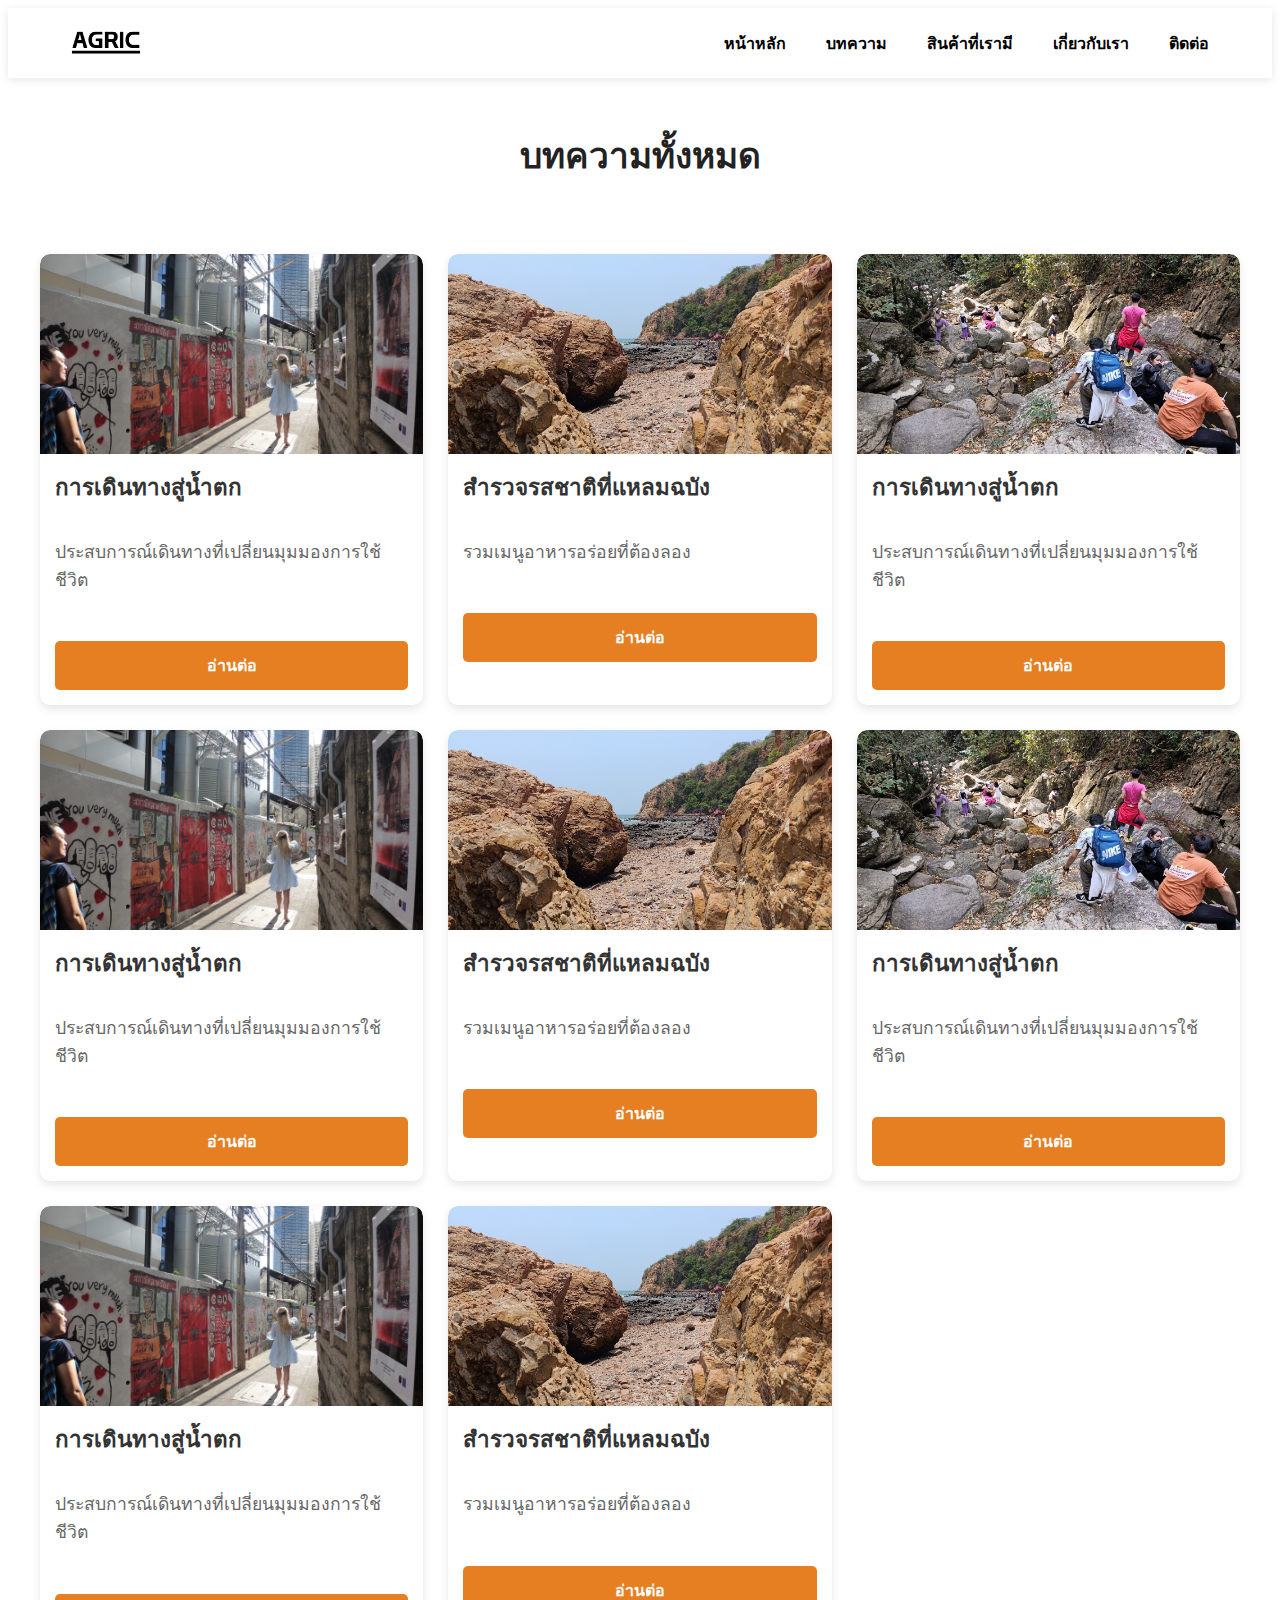
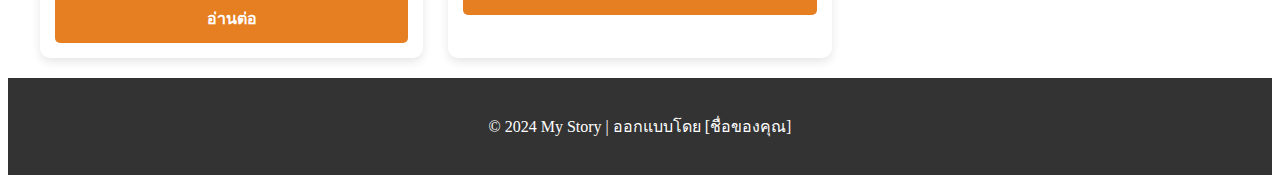
<file: WebSite/blog.html>
<!DOCTYPE html>
<html lang="th">
<head>
    <meta charset="UTF-8" />
    <meta name="viewport" content="width=device-width, initial-scale=1.0"/>
    <title>บทความ</title>
    <link rel="stylesheet" href="blog.css" />
</head>
<body>

    <!-- เมนูนำทาง -->
    <header class="header">
        <div class="logo">
            <a href="home.html">
                <img src="img/ขาวดำ_logo-removebg-preview.png" alt="Logo" />
            </a>
        </div>
        
        <nav>
            <ul class="nav-links" id="nav-links">
                <li><a href="home.html">หน้าหลัก</a></li>
                <li><a href="blog.html">บทความ</a></li>
                <li><a href="product.html">สินค้าที่เรามี</a></li>
                <li><a href="about.html">เกี่ยวกับเรา</a></li>
                <li><a href="contact.html">ติดต่อ</a></li>
            </ul>
        </nav>

        <!-- ปุ่มเบอร์เกอร์ -->
        <div class="menu-toggle" id="menu-toggle">
            &#9776;
        </div>
    </header>


    <!-- ส่วนของบทความ -->
<section class="blog">
    <h2>บทความทั้งหมด</h2>
    <div class="blog-container">
        <!-- 1. Blog Card -->
        <div class="blog-card">
            <img src="img/1.jpg" alt="การเดินทาง">
            <h3>การเดินทางสู่น้ำตก</h3>
            <p>ประสบการณ์เดินทางที่เปลี่ยนมุมมองการใช้ชีวิต</p>
            <a href="article1.html" class="btn">อ่านต่อ</a>
        </div>
        <!-- 2. Blog Card -->
        <div class="blog-card">
            <img src="img/แหลมฉบัง.jpg" alt="อาหารง่ายๆ">
            <h3>สำรวจรสชาติที่แหลมฉบัง</h3>
            <p>รวมเมนูอาหารอร่อยที่ต้องลอง</p>
            <a href="article2.html" class="btn">อ่านต่อ</a>
        </div>
        <!-- 3. Blog Card -->
        <div class="blog-card">
            <img src="img/น้ำตก.jpg" alt="การเดินทาง">
            <h3>การเดินทางสู่น้ำตก</h3>
            <p>ประสบการณ์เดินทางที่เปลี่ยนมุมมองการใช้ชีวิต</p>
            <a href="article1.html" class="btn">อ่านต่อ</a>
        </div>
        <div class="blog-card">
            <img src="img/1.jpg" alt="การเดินทาง">
            <h3>การเดินทางสู่น้ำตก</h3>
            <p>ประสบการณ์เดินทางที่เปลี่ยนมุมมองการใช้ชีวิต</p>
            <a href="article1.html" class="btn">อ่านต่อ</a>
        </div>
        <!-- 2. Blog Card -->
        <div class="blog-card">
            <img src="img/แหลมฉบัง.jpg" alt="อาหารง่ายๆ">
            <h3>สำรวจรสชาติที่แหลมฉบัง</h3>
            <p>รวมเมนูอาหารอร่อยที่ต้องลอง</p>
            <a href="article2.html" class="btn">อ่านต่อ</a>
        </div>
        <!-- 3. Blog Card -->
        <div class="blog-card">
            <img src="img/น้ำตก.jpg" alt="การเดินทาง">
            <h3>การเดินทางสู่น้ำตก</h3>
            <p>ประสบการณ์เดินทางที่เปลี่ยนมุมมองการใช้ชีวิต</p>
            <a href="article1.html" class="btn">อ่านต่อ</a>
        </div>
        <div class="blog-card">
            <img src="img/1.jpg" alt="การเดินทาง">
            <h3>การเดินทางสู่น้ำตก</h3>
            <p>ประสบการณ์เดินทางที่เปลี่ยนมุมมองการใช้ชีวิต</p>
            <a href="article1.html" class="btn">อ่านต่อ</a>
        </div>
        <!-- 2. Blog Card -->
        <div class="blog-card">
            <img src="img/แหลมฉบัง.jpg" alt="อาหารง่ายๆ">
            <h3>สำรวจรสชาติที่แหลมฉบัง</h3>
            <p>รวมเมนูอาหารอร่อยที่ต้องลอง</p>
            <a href="article2.html" class="btn">อ่านต่อ</a>
        </div>
        
        <!-- ทำซ้ำแบบนี้ไปจนถึงครบ 10 บทความ -->
    </div>
</section>

    <!-- ส่วนท้าย -->
    <footer class="footer">
        <p>&copy; 2024 My Story | ออกแบบโดย [ชื่อของคุณ]</p>
    </footer>

    <script src="blog.js"></script>

</body>
</html>
</file>
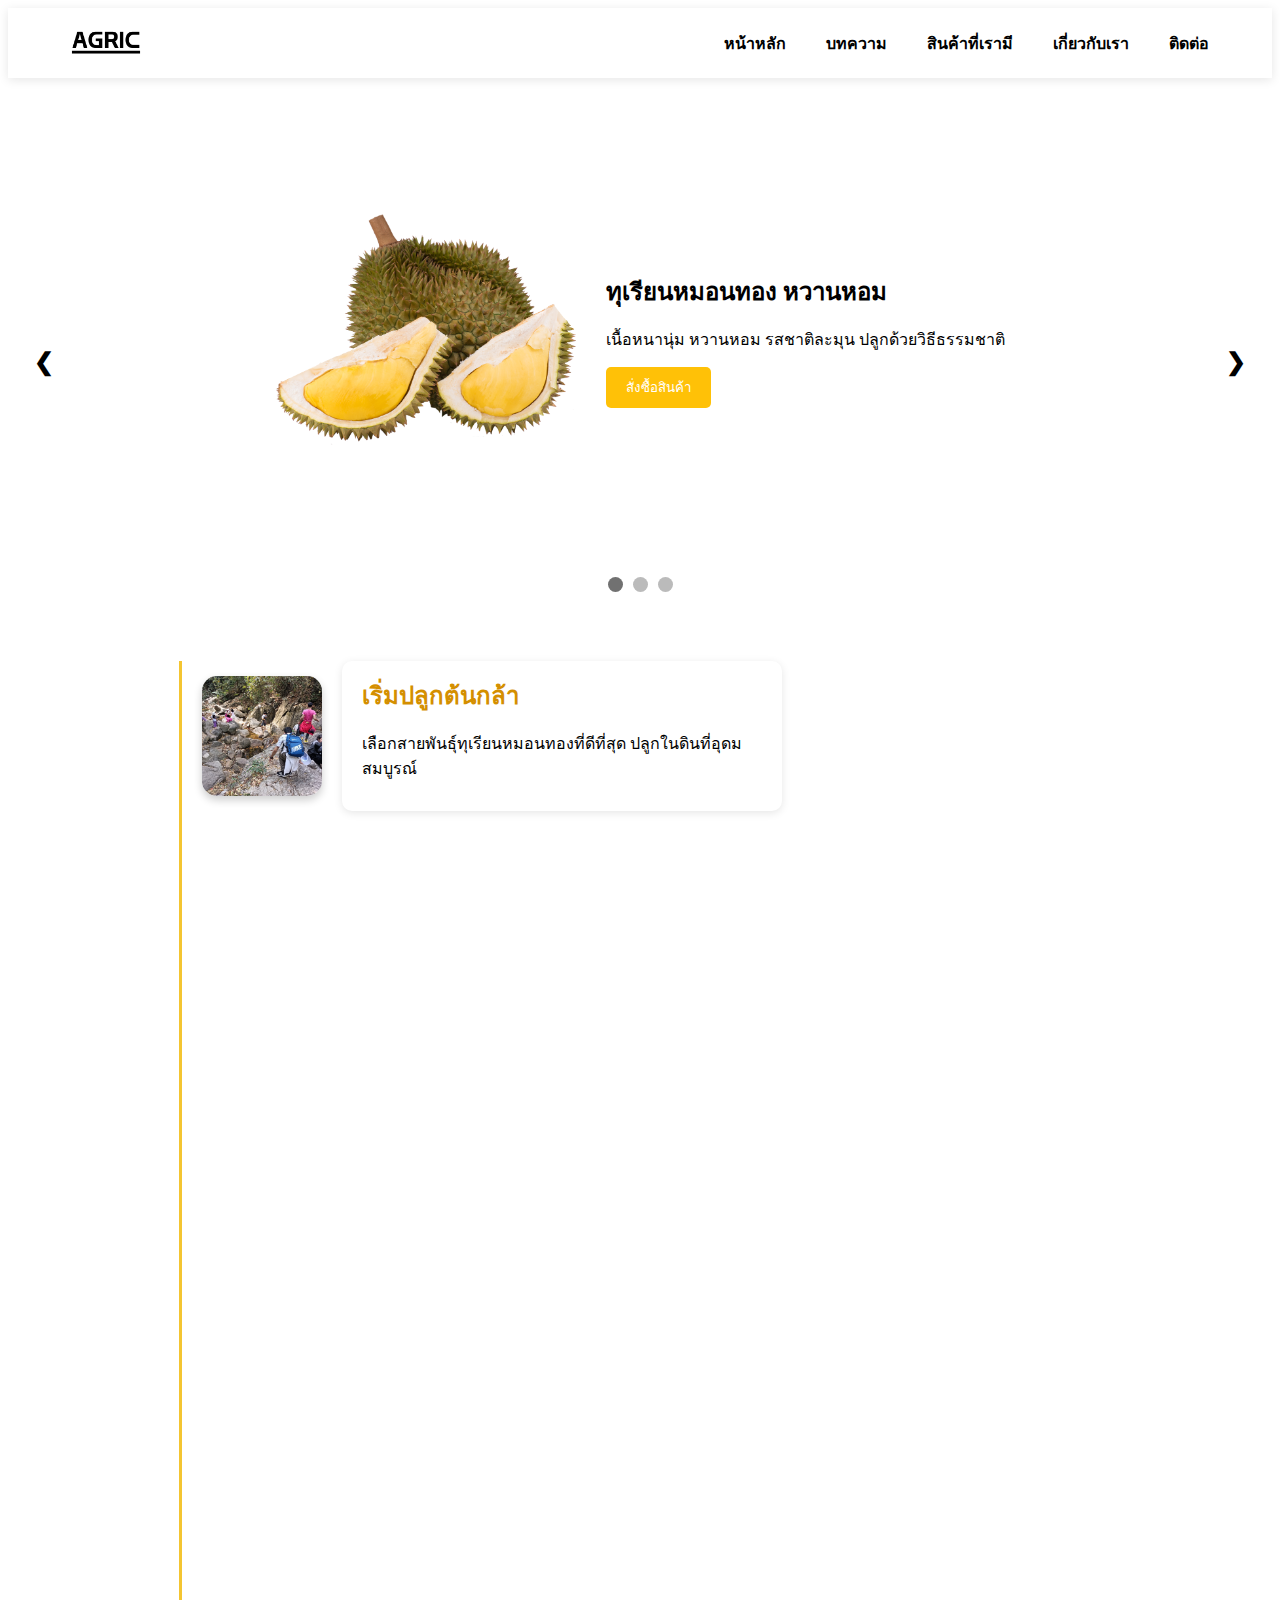
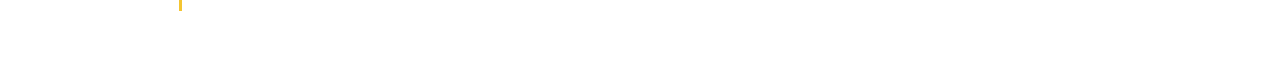
<file: WebSite/product.html>
<!DOCTYPE html>
<html lang="th">
<head>
    <meta charset="UTF-8" />
    <meta name="viewport" content="width=device-width, initial-scale=1.0"/>
    <title>สินค้าที่เรามี</title>
    <link rel="stylesheet" href="product.css" />
</head>
<body>

    <!-- เมนูนำทาง -->
    <header class="header">
        <div class="logo">
            <a href="home.html">
                <img src="img/ขาวดำ_logo-removebg-preview.png" alt="Logo" />
            </a>
        </div>
        
        <nav>
            <ul class="nav-links" id="nav-links">
                <li><a href="home.html">หน้าหลัก</a></li>
                <li><a href="blog.html">บทความ</a></li>
                <li><a href="product.html">สินค้าที่เรามี</a></li>
                <li><a href="about.html">เกี่ยวกับเรา</a></li>
                <li><a href="contact.html">ติดต่อ</a></li>
            </ul>
        </nav>

        <!-- ปุ่มเบอร์เกอร์ -->
        <div class="menu-toggle" id="menu-toggle">
            &#9776;
        </div>
    </header>

    <!-- Carousel Section -->
    <section class="carousel">
        <div class="slides">

            <div class="slide active">
                <div class="slide-content">
                    <img src="products/ทุเรียน.png" alt="ทุเรียนหมอนทอง" />
                    <div class="text-content">
                        <h2>ทุเรียนหมอนทอง หวานหอม</h2>
                        <p>เนื้อหนานุ่ม หวานหอม รสชาติละมุน ปลูกด้วยวิธีธรรมชาติ</p>
                        <button class="buy-button">สั่งซื้อสินค้า</button>
                    </div>
                </div>
            </div>

            <div class="slide">
                <div class="slide-content">
                    <img src="products/แซนวิช-removebg-preview.png" alt="แซนวิช" />
                    <div class="text-content">
                        <h2>แซนวิช</h2>
                        <p>ทุเรียนก้านยาว รสชาติหวานกรอบ เนื้อแน่นเต็มคำ</p>
                        <button class="buy-button">สั่งซื้อสินค้า</button>
                    </div>
                </div>
            </div>

            <div class="slide">
                <div class="slide-content">
                    <img src="products/มาม่าเกาหลี_-_Google-removebg-preview.png" alt="มาม่าเกาหลี" />
                    <div class="text-content">
                        <h2>มาม่าเกาหลี</h2>
                        <p>ทุเรียนชะนี รสชาติกลมกล่อม เนื้อหอมหวานกำลังดี</p>
                        <button class="buy-button">สั่งซื้อสินค้า</button>
                    </div>
                </div>
            </div>

        </div>

        <!-- ลูกศรเลื่อน -->
        <a class="prev">&#10094;</a>
        <a class="next">&#10095;</a>

        <!-- จุดแสดงสถานะ -->
        <div class="dots"></div>
    </section>

    <section class="timeline">
        <div class="timeline-item">
          <img src="img/น้ำตก.jpg" alt="ปลูกต้นทุเรียน">
          <div class="text-content">
            <h2>เริ่มปลูกต้นกล้า</h2>
            <p>เลือกสายพันธุ์ทุเรียนหมอนทองที่ดีที่สุด ปลูกในดินที่อุดมสมบูรณ์</p>
          </div>
        </div>
    
        <div class="timeline-item">
          <img src="img/รถไฟ.jpg" alt="การดูแล">
          <div class="text-content">
            <h2>ใส่ใจดูแล</h2>
            <p>รดน้ำ พรวนดิน และใช้ปุ๋ยอินทรีย์อย่างสม่ำเสมอ เพื่อผลผลิตที่ดี</p>
          </div>
        </div>
    
        <div class="timeline-item">
          <img src="img/แหลมฉบัง.jpg" alt="การออกดอก">
          <div class="text-content">
            <h2>การออกดอกบานสะพรั่ง</h2>
            <p>ช่วงเวลาแห่งความหวัง ดอกทุเรียนบานสะพรั่งส่งกลิ่นหอมทั่วสวน</p>
          </div>
        </div>
    
        <div class="timeline-item">
          <img src="img/19371_0.jpg" alt="การเก็บเกี่ยว">
          <div class="text-content">
            <h2>เก็บเกี่ยวผลผลิต</h2>
            <p>เมื่อผลสุกได้ที่ เราเก็บเกี่ยวด้วยความพิถีพิถัน เพื่อรักษาคุณภาพ</p>
          </div>
        </div>
    
        <div class="timeline-item">
          <img src="img/5.jpg" alt="การจำหน่าย">
          <div class="text-content">
            <h2>พร้อมส่งถึงมือคุณ</h2>
            <p>ทุเรียนหมอนทองพร้อมเสิร์ฟ ส่งตรงถึงบ้านคุณ สดใหม่ทุกวัน</p>
          </div>
        </div>

      </section>
      
    <script src="product.js"></script>
</body>
</html>
</file>
<file: WebSite/blog.css>
/* เมนูนำทาง */
.header {
    display: flex;
    justify-content: space-between;
    align-items: center;
    padding: 15px 5%;
    background-color: #ffffff;
    box-shadow: 0 2px 10px rgba(0, 0, 0, 0.1);
    height: 40px; /* กำหนดความสูงของ header */
}

/* ปรับขนาดโลโก้ */
.logo img { 
    height: 70px; /* ปรับขนาดโลโก้ใหญ่ขึ้น */
    width: auto;
    transition: transform 0.3s ease-in-out;
}

/* เพิ่มเอฟเฟกต์ Hover */
.logo img:hover {
    transform: scale(1.1);
}

/* จัด nav ให้อยู่ระดับเดียวกับโลโก้ */
nav {
    display: flex;
    align-items: center;
}

/* ปรับระยะห่างเมนู */
.nav-links {
    list-style: none;
    display: flex;
    gap: 40px; /* เพิ่มระยะห่างระหว่างหมวดหมู่ */
    padding: 0;
    margin: 0;
}

.nav-links a {
    text-decoration: none;
    color: #000000;
    font-weight: 600;
    transition: color 0.3s;
}

.nav-links a:hover {
    color: #e67e22;
}

/* Hamburger Menu */
.menu-toggle {
    display: none;
    font-size: 28px;
    cursor: pointer;
}

/* Responsive */
@media (max-width: 768px) {
    .nav-links {
        display: none;
        flex-direction: column;
        background-color: #ffffff;
        position: absolute;
        top: 80px;
        right: 0;
        width: 200px;
        padding: 20px;
        box-shadow: 0 2px 10px rgba(0, 0, 0, 0.1);
    }

    .menu-toggle {
        display: block;
    }

    .nav-links.active {
        display: flex;
    }
}


/* บทความ */
.blog h2 {
    text-align: center;
    font-size: 2.2em;
    margin-bottom: 50px;
    margin-top: 50px;
    color: #222;
    font-weight: bolder;

}

/* กำหนด Grid Layout */
.blog-container {
    display: grid;
    grid-template-columns: repeat(auto-fit, minmax(300px, 1fr)); /* ปรับอัตโนมัติ */
    gap: 25px;
    width: 100%;
    max-width: 1200px;
    margin: 0 auto;
    padding: 20px;
}

/* ปรับขนาดการ์ดให้สวยงาม */
.blog-card {
    background-color: #fff;
    box-shadow: 0 4px 10px rgba(0, 0, 0, 0.1);
    transition: transform 0.3s ease, box-shadow 0.3s ease;
    border-radius: 10px;
    overflow: hidden;
    display: flex;
    flex-direction: column;
    cursor: pointer;
}

.blog-card:hover {
    transform: translateY(-5px);
    box-shadow: 0 8px 20px rgba(0, 0, 0, 0.15);
}

/* ปรับขนาดรูปภาพให้เป็นมาตรฐาน */
.blog-card img {
    width: 100%;
    height: 200px; 
    object-fit: cover;
    border-top-left-radius: 10px;
    border-top-right-radius: 10px;
}

/* ปรับขนาดตัวอักษร */
.blog-card h3 {
    padding: 15px;
    font-size: 1.4em;
    color: #333;
    margin: 0;
}

.blog-card p {
    padding: 0 15px 15px;
    font-size: 1.1em;
    color: #666;
}

/* ปุ่มอ่านเพิ่มเติม */
.blog-card .btn {
    display: block;
    text-align: center;
    margin: 15px;
    padding: 12px;
    background-color: #e67e22;
    color: white;
    text-decoration: none;
    font-weight: bold;
    border-radius: 5px;
    transition: background 0.3s ease-in-out;
}

.blog-card .btn:hover {
    background-color: #d35400;
}

/* ส่วนท้าย */
.footer {
    text-align: center;
    padding: 20px;
    background-color: #333;
    color: white;
    font-size: 1em;
}
</file>
<file: WebSite/product.css>
/* เมนูนำทาง */
.header {
    display: flex;
    justify-content: space-between;
    align-items: center;
    padding: 15px 5%;
    background-color: #ffffff;
    box-shadow: 0 2px 10px rgba(0, 0, 0, 0.1);
    height: 40px; /* กำหนดความสูงของ header */
}

/* ปรับขนาดโลโก้ */
.logo img { 
    height: 70px; /* ปรับขนาดโลโก้ใหญ่ขึ้น */
    width: auto;
    transition: transform 0.3s ease-in-out;
}

/* เพิ่มเอฟเฟกต์ Hover */
.logo img:hover {
    transform: scale(1.1);
}

/* จัด nav ให้อยู่ระดับเดียวกับโลโก้ */
nav {
    display: flex;
    align-items: center;
}

/* ปรับระยะห่างเมนู */
.nav-links {
    list-style: none;
    display: flex;
    gap: 40px; /* เพิ่มระยะห่างระหว่างหมวดหมู่ */
    padding: 0;
    margin: 0;
}

.nav-links a {
    text-decoration: none;
    color: #000000;
    font-weight: 600;
    transition: color 0.3s;
}

.nav-links a:hover {
    color: #e67e22;
}

/* Hamburger Menu */
.menu-toggle {
    display: none;
    font-size: 28px;
    cursor: pointer;
}

/* Responsive */
@media (max-width: 768px) {
    .nav-links {
        display: none;
        flex-direction: column;
        background-color: #ffffff;
        position: absolute;
        top: 80px;
        right: 0;
        width: 200px;
        padding: 20px;
        box-shadow: 0 2px 10px rgba(0, 0, 0, 0.1);
        z-index: 999;
    }

    .menu-toggle {
        display: block;
    }

    .nav-links.active {
        display: flex;
        transform: translate(0);
    }
}


/* Carousel */
.carousel {
    position: relative;
    width: 100%;
    overflow: hidden;
    margin-top: 20px;
    z-index: 1;
}

.slides {
    display: flex;
    transition: transform 0.5s ease-in-out;
}

.slide {
    min-width: 100%;
    display: flex;
    justify-content: center;
    align-items: center;
}

.slide-content {
    display: flex;
    align-items: center;
    justify-content: center;
    gap: 30px;
    padding: 2rem;
}

.slide-content img {
    width: 300px;
    height: auto;
}

.text-content {
    max-width: 400px;
}

.text-content h2 {
    font-size: 24px;
    margin-bottom: 10px;
}

.text-content p {
    margin-bottom: 15px;
}

.buy-button {
    padding: 10px 20px;
    background-color: #ffc107;
    color: white;
    border: none;
    cursor: pointer;
    border-radius: 5px;
}

.buy-button:hover {
    background-color: #ff9800;
}

/* Navigation Arrows */
.prev, .next {
    cursor: pointer;
    position: absolute;
    top: 50%;
    width: auto;
    padding: 16px;
    margin-top: -22px;
    color: black;
    font-weight: bold;
    font-size: 24px;
    user-select: none;
}

.prev {
    left: 10px;
}

.next {
    right: 10px;
}

/* Dots */
.dots {
    text-align: center;
    padding: 15px;
}

.dot {
    cursor: pointer;
    height: 15px;
    width: 15px;
    margin: 0 5px;
    background-color: #bbb;
    border-radius: 50%;
    display: inline-block;
    transition: background-color 0.6s ease;
}

.active-dot {
    background-color: #717171;
}

/* Responsive */
@media (max-width: 768px) {
    .slide-content {
        flex-direction: column;
        text-align: center;
    }

    .slide-content img {
        width: 80%;
    }
}


/* timeline */
.timeline {
    width: 90%;
    max-width: 900px;
    margin: 50px auto;
    position: relative;
    padding-left: 20px;
    border-left: 3px solid #f4c531;
  }
  
  .timeline-item {
    display: flex;
    align-items: center;
    margin-bottom: 50px;
    opacity: 0;
    transform: translateY(30px);
    transition: all 0.8s ease;
  }
  
  .timeline-item img {
    width: 120px;
    height: 120px;
    border-radius: 15px;
    object-fit: cover;
    margin-right: 20px;
    box-shadow: 0 4px 8px rgba(0,0,0,0.2);
  }
  
  .timeline-item .text-content {
    background: #ffffff;
    padding: 15px 20px;
    border-radius: 10px;
    box-shadow: 0 2px 8px rgba(0,0,0,0.1);
  }
  
  .timeline-item .text-content h2 {
    margin-top: 0;
    color: #d48f00;
  }
  
  .timeline-item.show {
    opacity: 1;
    transform: translateY(0);
  }
  
  @media (max-width: 600px) {
    .timeline {
      padding-left: 10px;
    }
  
    .timeline-item {
      flex-direction: column;
      text-align: center;
    }
  
    .timeline-item img {
      margin: 0 0 15px 0;
    }
  }
</file>
